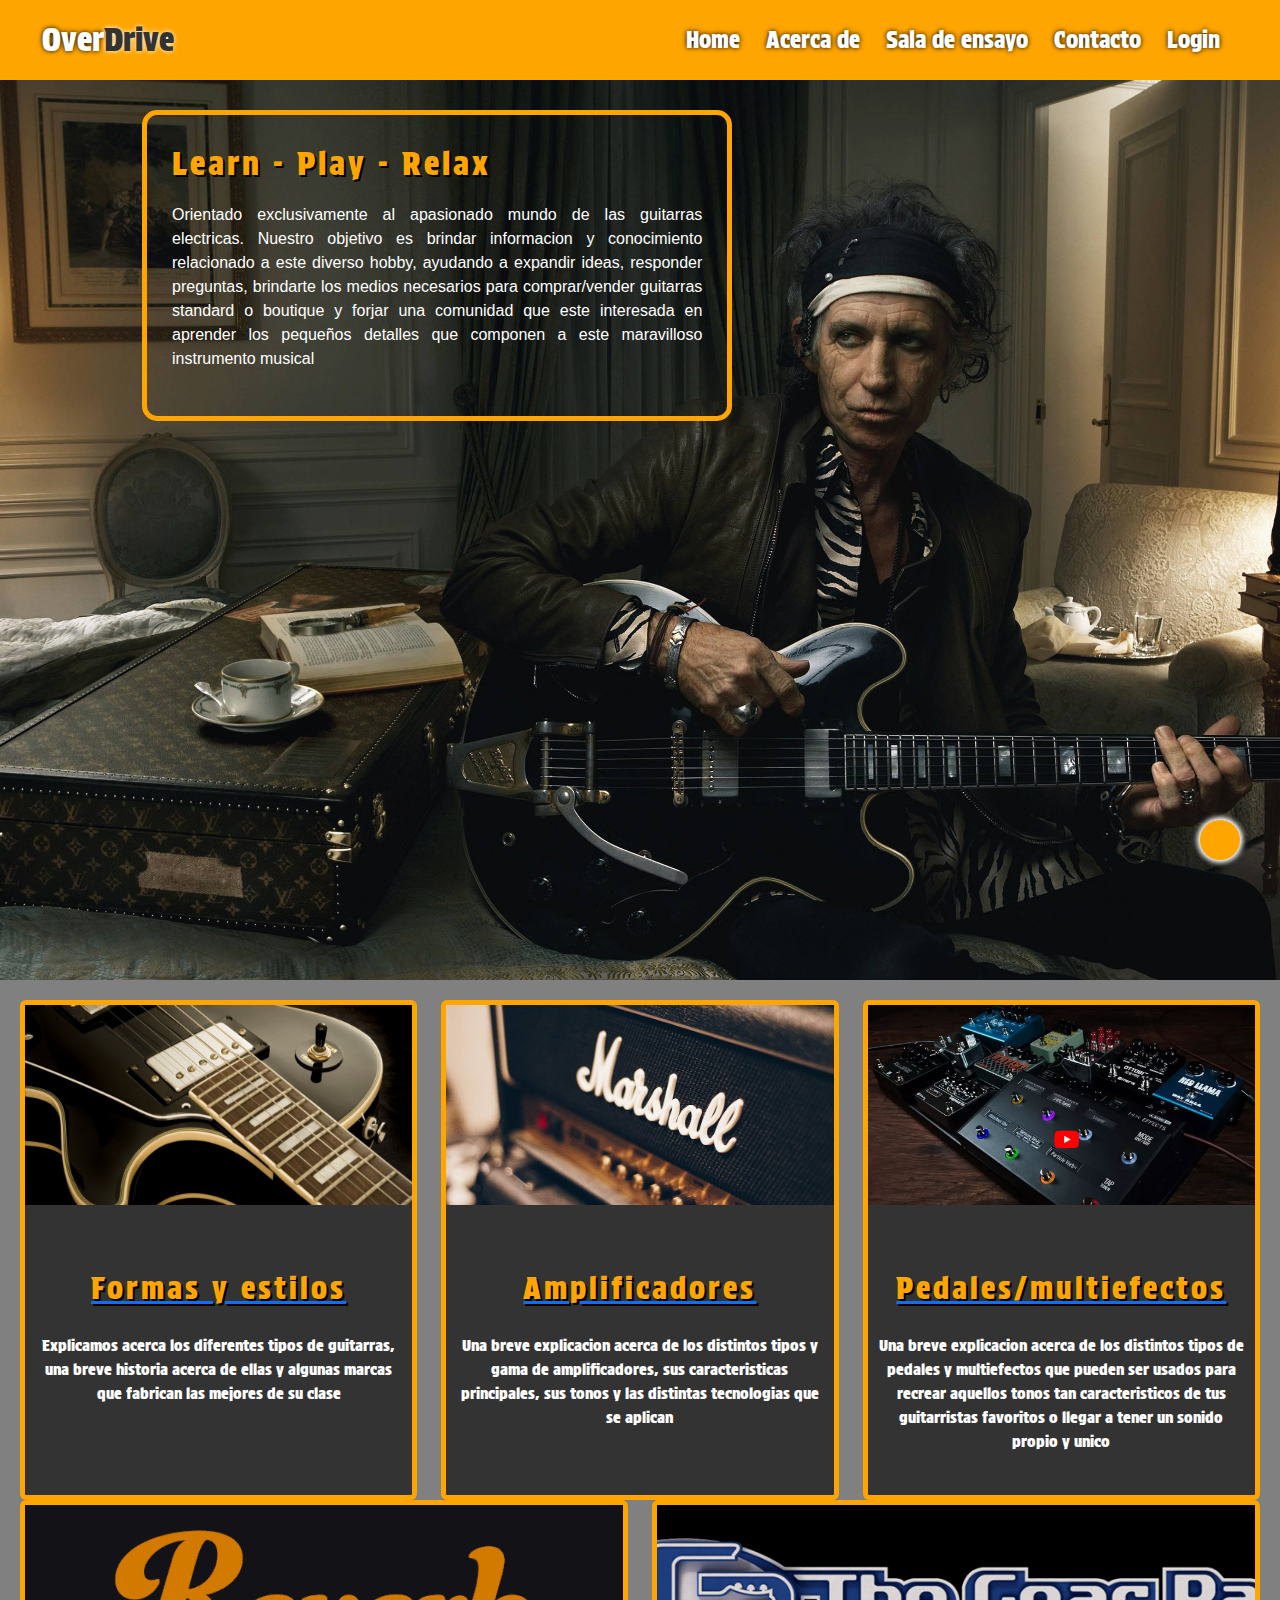
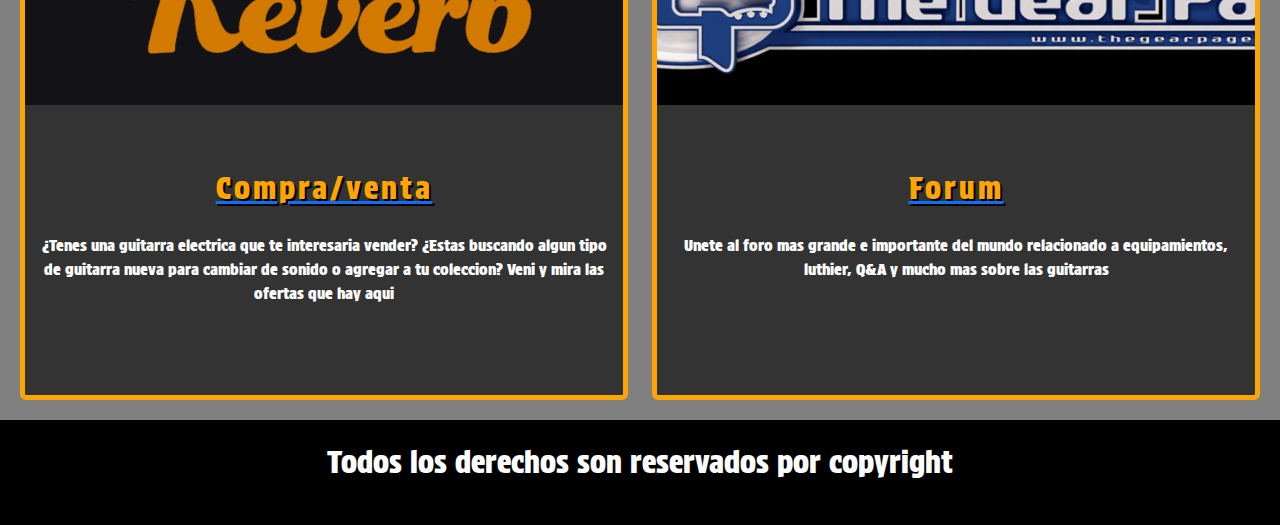
<file: index.html>
<!DOCTYPE html>
<html lang="es">
<head>
    <meta charset="UTF-8">
    <meta name="viewport" content="width=device-width, initial-scale=1.0">
    <!--Bootstrap 5.3 inicio-->
    <link href="https://cdn.jsdelivr.net/npm/bootstrap@5.3.3/dist/css/bootstrap.min.css" rel="stylesheet" integrity="sha384-QWTKZyjpPEjISv5WaRU9OFeRpok6YctnYmDr5pNlyT2bRjXh0JMhjY6hW+ALEwIH" crossorigin="anonymous">
    <!--Bootstrap termina-->
    <link rel="shortcut icon" href="img/products-OD-31.ico" type="image/x-icon">
    <link rel="stylesheet" href="./css/normalize.css">
    <link rel="stylesheet" href="https://cdnjs.cloudflare.com/ajax/libs/font-awesome/6.5.1/css/all.min.css" integrity="sha512-DTOQO9RWCH3ppGqcWaEA1BIZOC6xxalwEsw9c2QQeAIftl+Vegovlnee1c9QX4TctnWMn13TZye+giMm8e2LwA==" crossorigin="anonymous" referrerpolicy="no-referrer" />
    <link rel="stylesheet" href="./css/estilos.css">
    <title>OverDrive</title>
</head>
<body>
    <header>
        <!-- navbar inicia -->
        <nav class="navbar navbar-expand-md navbar-dark">
            <div class="container-fluid">
                <a class="navbar-brand logo" href="index.html">Over<span>Drive</span></a>
                <button class="navbar-toggler" type="button" data-bs-toggle="collapse" data-bs-target="#collapsibleNavbar">
                    <span class="navbar-toggler-icon"></span>
                </button>
                <div class="collapse navbar-collapse" id="collapsibleNavbar">
                    <ul class="navbar-nav">
                        <li class="nav-item">
                            <a class="nav-link" href="index.html">Home</a>
                        </li>
                        <li class="nav-item">
                            <a class="nav-link" href="pages/acercaDe.html">Acerca de</a>
                        </li>
                        <li class="nav-item">
                            <a class="nav-link" href="pages/salaDeEnsayo.html">Sala de ensayo</a>
                        </li>
                        <li class="nav-item">
                            <a class="nav-link" href="pages/contacto.html">Contacto</a>
                        </li>
                        <li class="nav-item">
                            <a class="nav-link" href="pages/login.html">Login</a>
                        </li>
                    </ul>
                </div>
            </div>
        </nav>
        <!-- navbar termina -->
    </header>

        <!--  Inicio de mensaje de bienvenida con bootstrap-->
    <main>
        <div class="container-fluid">
            <div class="row">
                <div class="col-sm-12 col-md-12 col-lg-12">
                    <div class="call">
                        <h1>Learn - Play - Relax</h1>
                        <p>Orientado exclusivamente al apasionado mundo de las guitarras electricas. Nuestro objetivo es brindar informacion y conocimiento relacionado a este diverso hobby, ayudando a expandir ideas, responder preguntas, brindarte los medios necesarios para comprar/vender guitarras standard o boutique y forjar una comunidad que este interesada en aprender los pequeños detalles que componen a este maravilloso instrumento musical</p>
                    </div>
                </div>
            </div>
        </div>
    </main>

        <!--  Inicio articulos responsive con bootstrap-->
    <div class="team container-fluid">
        <div class="row">
            <article class="col-sm-12 col-md-6 col-lg-4">
                <div class="card">
                    <div class="card-img1"></div>
                    <a href="https://soundsmarket.com/blog/tipos-de-guitarra-electrica-segun-su-cuerpo" target="_blank"><h3 class="card-title">Formas y estilos</h3></a>
                    <p class="card-desc">Explicamos acerca los diferentes tipos de guitarras, una breve historia acerca de ellas y algunas marcas que fabrican las mejores de su clase</p>
                </div>
            </article>
    
            <article class="col-sm-12 col-md-6 col-lg-4">
                <div class="card">
                    <div class="card-img2"></div>
                    <a href="https://www.pronorte.es/articulos/tipos-de-amplificadores-de-guitarra-electrica" target="_blank"><h3 class="card-title">Amplificadores</h3></a>
                    <p class="card-desc">Una breve explicacion acerca de los distintos tipos y gama de amplificadores, sus caracteristicas principales, sus tonos y las distintas tecnologias que se aplican</p>
                </div>
            </article>
    
            <article class="col-sm-12 col-md-6 col-lg-4">
                <div class="card">
                    <div class="card-img3"></div>
                    <a href="https://www.guitarristas.info/tutoriales/guia-pedales-esenciales-para-guitarra-electrica/1014" target="_blank"><h3 class="card-title">Pedales/multiefectos</h3></a>
                    <p class="card-desc">Una breve explicacion acerca de los distintos tipos de pedales y multiefectos que pueden ser usados para recrear aquellos tonos tan caracteristicos de tus guitarristas favoritos o llegar a tener un sonido propio y unico</p>
                </div>
            </article>

            <article class="col-sm-12 col-md-6 col-lg-6">
                <div class="card">
                    <div class="card-img4"></div>
                    <a href="https://reverb.com/" target="_blank"><h3 class="card-title">Compra/venta</h3></a>
                    <p class="card-desc">¿Tenes una guitarra electrica que te interesaria vender? ¿Estas buscando algun tipo de guitarra nueva para cambiar de sonido o agregar a tu coleccion? Veni y mira las ofertas que hay aqui</p>
                </div>
            </article>

            <article class="col-sm-12 col-md-12 col-lg-6">
                <div class="card">
                    <div class="card-img5"></div>
                    <a href="https://www.thegearpage.net/board/index.php" target="_blank"><h3 class="card-title">Forum</h3></a>
                    <p class="card-desc">Unete al foro mas grande e importante del mundo relacionado a equipamientos, luthier, Q&A y mucho mas sobre las guitarras</p>
                </div>
            </article>
        </div>
    </div>
        <!--  Final de articulos responsive con bootstrap-->

    <footer>
        <p>Todos los derechos son reservados por copyright</p>
        <div class="redes">
            <a href="#">
                <i class="fa-brands fa-instagram"></i>
            </a>
            <a href="#">
                <i class="fa-brands fa-square-facebook"></i>
            </a>
            <a href="#">
                <i class="fa-brands fa-square-x-twitter"></i>
            </a>
        </div>
    </footer>
    <a href="#" class="subir">
        <i class="fa-solid fa-angle-up"></i>
    </a>


    <script src="https://cdn.jsdelivr.net/npm/bootstrap@5.3.3/dist/js/bootstrap.bundle.min.js" integrity="sha384-YvpcrYf0tY3lHB60NNkmXc5s9fDVZLESaAA55NDzOxhy9GkcIdslK1eN7N6jIeHz" crossorigin="anonymous"></script>
</body>
</html>
</file>
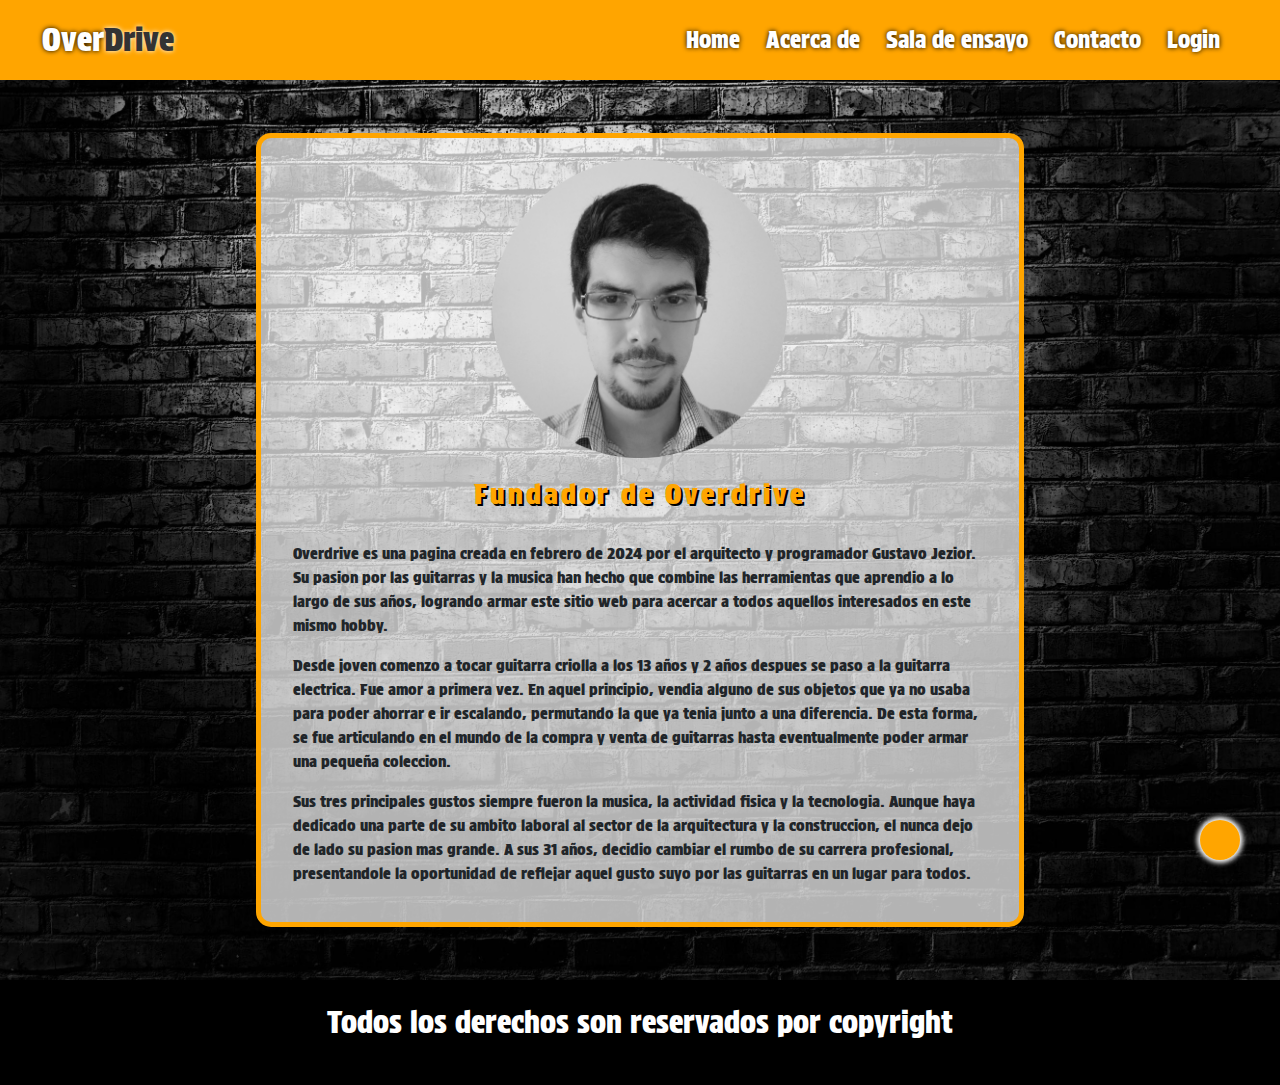
<file: pages/acercaDe.html>
<!DOCTYPE html>
<html lang="es">
<head>
    <meta charset="UTF-8">
    <meta name="viewport" content="width=device-width, initial-scale=1.0">
    <!--Bootstrap 5.3 inicio-->
    <link href="https://cdn.jsdelivr.net/npm/bootstrap@5.3.3/dist/css/bootstrap.min.css" rel="stylesheet" integrity="sha384-QWTKZyjpPEjISv5WaRU9OFeRpok6YctnYmDr5pNlyT2bRjXh0JMhjY6hW+ALEwIH" crossorigin="anonymous">
    <!--Bootstrap termina-->
    <link rel="shortcut icon" href="../img/products-OD-31.ico" type="image/x-icon">
    <link rel="stylesheet" href="../css/normalize.css">
    <link rel="stylesheet" href="https://cdnjs.cloudflare.com/ajax/libs/font-awesome/6.5.1/css/all.min.css" integrity="sha512-DTOQO9RWCH3ppGqcWaEA1BIZOC6xxalwEsw9c2QQeAIftl+Vegovlnee1c9QX4TctnWMn13TZye+giMm8e2LwA==" crossorigin="anonymous" referrerpolicy="no-referrer" />
    <link rel="stylesheet" href="../css/estilos.css">
    <title>Acerca de</title>
</head>
<body>
    <header>
        <!-- navbar inicia -->
        <nav class="navbar navbar-expand-sm navbar-dark">
            <div class="container-fluid">
                <a class="navbar-brand logo" href="index.html">Over<span>Drive</span></a>
                <button class="navbar-toggler" type="button" data-bs-toggle="collapse" data-bs-target="#collapsibleNavbar">
                    <span class="navbar-toggler-icon"></span>
                </button>
                <div class="collapse navbar-collapse" id="collapsibleNavbar">
                    <ul class="navbar-nav">
                        <li class="nav-item">
                            <a class="nav-link" href="../index.html">Home</a>
                        </li>
                        <li class="nav-item">
                            <a class="nav-link" href="acercaDe.html">Acerca de</a>
                        </li>
                        <li class="nav-item">
                            <a class="nav-link" href="salaDeEnsayo.html">Sala de ensayo</a>
                        </li>
                        <li class="nav-item">
                            <a class="nav-link" href="contacto.html">Contacto</a>
                        </li>
                        <li class="nav-item">
                            <a class="nav-link" href="login.html">Login</a>
                        </li>
                    </ul>
                </div>
            </div>
        </nav>
        <!-- navbar termina -->
    </header>
    <main class="main2">      
        <div class="call2">
            <div class="container">
                <div class="row">  
                    <!--brekpoints y uso de css para corregir el previo uso de br-->
                    <div class="col-sm-12 col-md-12 col-lg-12">
                        <img src="../img/imagen gustavo.png" alt="fundador" title="" class="imagenA">
                    </div>
                    <article class="fundador col-sm-12 col-md-12 col-lg-12">
                        <h3>Fundador de Overdrive</h3>
                    </article>
                    <section>
                        <div class="textoAcercaDe col-sm-12 col-md-12 col-lg-12">
                            <p>Overdrive es una pagina creada en febrero de 2024 por el arquitecto y programador Gustavo Jezior. Su pasion por las guitarras y la musica han hecho que combine las herramientas que aprendio a lo largo de sus años, logrando armar este sitio web para acercar a todos aquellos interesados en este mismo hobby.</p>    
                        </div>
                        <div class="textoAcercaDe col-sm-12 col-md-12 col-lg-12">
                            <p>Desde joven comenzo a tocar guitarra criolla a los 13 años y 2 años despues se paso a la guitarra electrica. Fue amor a primera vez. En aquel principio, vendia alguno de sus objetos que ya no usaba para poder ahorrar e ir escalando, permutando la que ya tenia junto a una diferencia. De esta forma, se fue articulando en el mundo de la compra y venta de guitarras hasta eventualmente poder armar una pequeña coleccion.</p>    
                        </div>
                        <div class="textoAcercaDe col-sm-12 col-md-12 col-lg-12">
                            <p>Sus tres principales gustos siempre fueron la musica, la actividad fisica y la tecnologia. Aunque haya dedicado una parte de su ambito laboral al sector de la arquitectura y la construccion, el nunca dejo de lado su pasion mas grande. A sus 31 años, decidio cambiar el rumbo de su carrera profesional, presentandole la oportunidad de reflejar aquel gusto suyo por las guitarras en un lugar para todos.</p>    
                        </div>
                    </section>
                </div>
            </div>
        </div>
    </main>

    <footer>
        <p>Todos los derechos son reservados por copyright</p>
        <div class="redes">
            <a href="#">
                <i class="fa-brands fa-instagram"></i>
            </a>
            <a href="#">
                <i class="fa-brands fa-square-facebook"></i>
            </a>
            <a href="#">
                <i class="fa-brands fa-square-x-twitter"></i>
            </a>
        </div>
    </footer>
    <a href="#" class="subir">
        <i class="fa-solid fa-angle-up"></i>
    </a>
    
    <script src="https://cdn.jsdelivr.net/npm/bootstrap@5.3.3/dist/js/bootstrap.bundle.min.js" integrity="sha384-YvpcrYf0tY3lHB60NNkmXc5s9fDVZLESaAA55NDzOxhy9GkcIdslK1eN7N6jIeHz" crossorigin="anonymous"></script>
</body>
</html>
</file>
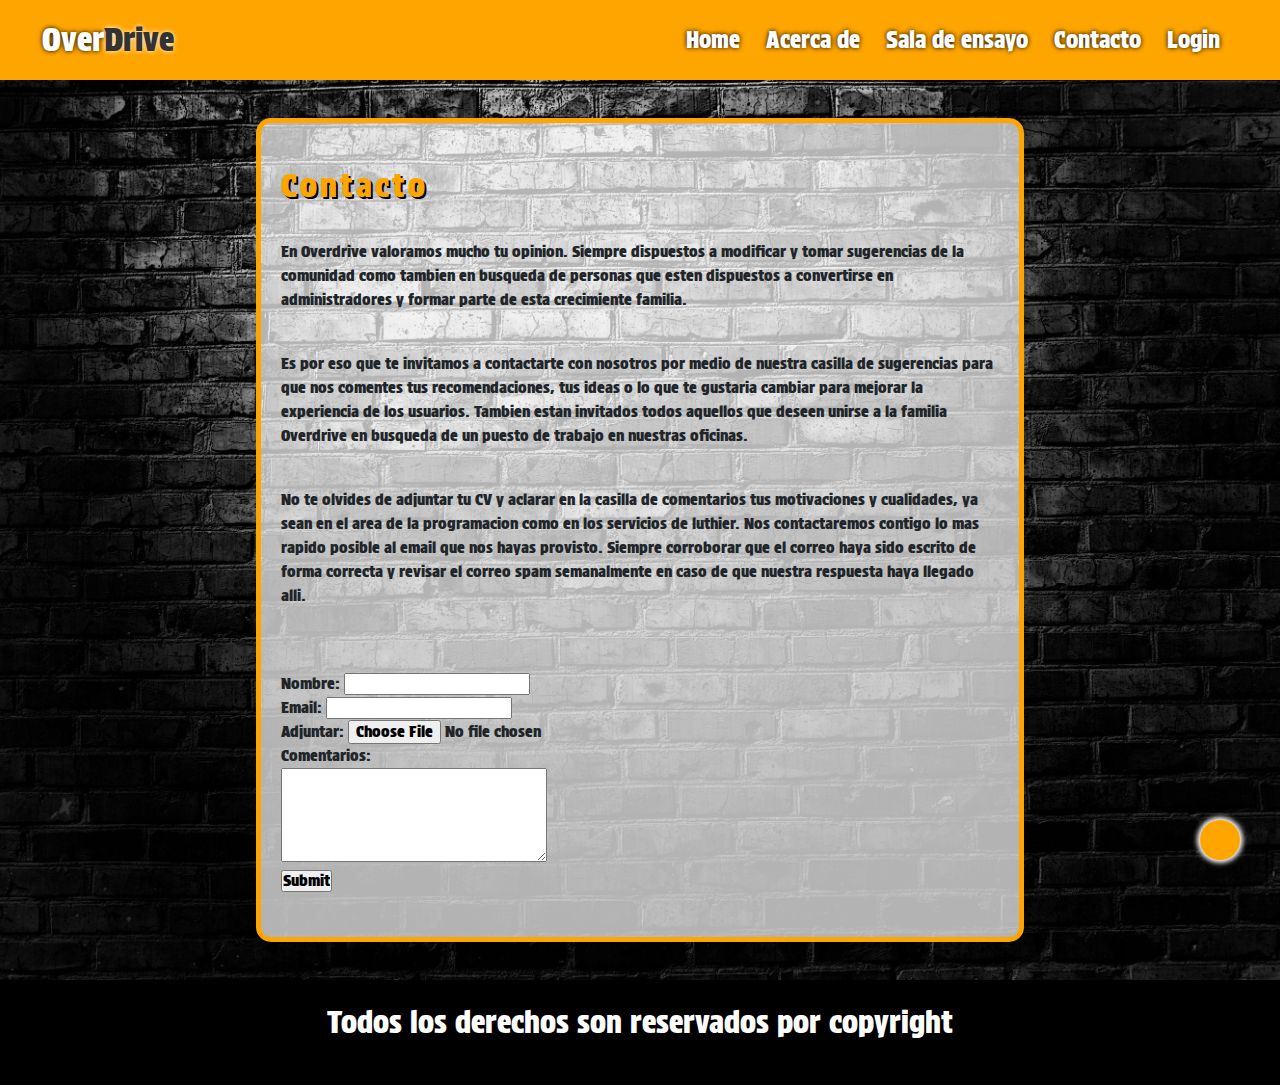
<file: pages/contacto.html>
<!DOCTYPE html>
<html lang="es">
<head>
    <meta charset="UTF-8">
    <meta name="viewport" content="width=device-width, initial-scale=1.0">
    <!--Bootstrap 5.3 inicio-->
    <link href="https://cdn.jsdelivr.net/npm/bootstrap@5.3.3/dist/css/bootstrap.min.css" rel="stylesheet" integrity="sha384-QWTKZyjpPEjISv5WaRU9OFeRpok6YctnYmDr5pNlyT2bRjXh0JMhjY6hW+ALEwIH" crossorigin="anonymous">
    <!--Bootstrap termina-->
    <link rel="shortcut icon" href="../img/products-OD-31.ico" type="image/x-icon">
    <link rel="stylesheet" href="../css/normalize.css">
    <link rel="stylesheet" href="https://cdnjs.cloudflare.com/ajax/libs/font-awesome/6.5.1/css/all.min.css" integrity="sha512-DTOQO9RWCH3ppGqcWaEA1BIZOC6xxalwEsw9c2QQeAIftl+Vegovlnee1c9QX4TctnWMn13TZye+giMm8e2LwA==" crossorigin="anonymous" referrerpolicy="no-referrer" />
    <link rel="stylesheet" href="../css/estilos.css">
    <title>Contacto</title>
</head>
<body>
    <header>
        <!-- navbar inicia -->
        <nav class="navbar navbar-expand-sm navbar-dark">
            <div class="container-fluid">
                <a class="navbar-brand logo" href="index.html">Over<span>Drive</span></a>
                <button class="navbar-toggler" type="button" data-bs-toggle="collapse" data-bs-target="#collapsibleNavbar">
                    <span class="navbar-toggler-icon"></span>
                </button>
                <div class="collapse navbar-collapse" id="collapsibleNavbar">
                    <ul class="navbar-nav">
                        <li class="nav-item">
                            <a class="nav-link" href="../index.html">Home</a>
                        </li>
                        <li class="nav-item">
                            <a class="nav-link" href="acercaDe.html">Acerca de</a>
                        </li>
                        <li class="nav-item">
                            <a class="nav-link" href="salaDeEnsayo.html">Sala de ensayo</a>
                        </li>
                        <li class="nav-item">
                            <a class="nav-link" href="contacto.html">Contacto</a>
                        </li>
                        <li class="nav-item">
                            <a class="nav-link" href="login.html">Login</a>
                        </li>
                    </ul>
                </div>
            </div>
        </nav>
        <!-- navbar termina -->
    </header>
    <main class="main2">
        <div class="call2">
            <br>
            <h2>Contacto</h2>
            <br>
            <section>
            <p>En Overdrive valoramos mucho tu opinion. Siempre dispuestos a modificar y tomar sugerencias de la comunidad como tambien en busqueda de personas que esten dispuestos a convertirse en administradores y formar parte de esta crecimiente familia.</p>
            <br>
            <p>Es por eso que te invitamos a contactarte con nosotros por medio de nuestra casilla de sugerencias para que nos comentes tus recomendaciones, tus ideas o lo que te gustaria cambiar para mejorar la experiencia de los usuarios. Tambien estan invitados todos aquellos que deseen unirse a la familia Overdrive en busqueda de un puesto de trabajo en nuestras oficinas.</p>
            <br>
            <p>No te olvides de adjuntar tu CV y aclarar en la casilla de comentarios tus motivaciones y cualidades, ya sean en el area de la programacion como en los servicios de luthier. Nos contactaremos contigo lo mas rapido posible al email que nos hayas provisto. Siempre corroborar que el correo haya sido escrito de forma correcta y revisar el correo spam semanalmente en caso de que nuestra respuesta haya llegado alli.</p>
            </section>
            <br>
            <br>
                <form action="enviar.php" method="post" enctype="text/plain">
                <label for="">Nombre: </label>
                <input type="text"><br>
                <label for="">Email:</label>
                <input type="email"><br>
                <label for="">Adjuntar: </label>
                <input type="file"><br>
                <label for="comentarios">Comentarios: </label><br>
                <textarea name="" id="comentarios" cols="30" rows="5"></textarea><br>
                <input type="submit">
                </form>
            <br>
        </div>
    </main>

    <footer>
        <p>Todos los derechos son reservados por copyright</p>
        <div class="redes">
            <a href="#">
                <i class="fa-brands fa-instagram"></i>
            </a>
            <a href="#">
                <i class="fa-brands fa-square-facebook"></i>
            </a>
            <a href="#">
                <i class="fa-brands fa-square-x-twitter"></i>
            </a>
        </div>
    </footer>
    <a href="#" class="subir">
        <i class="fa-solid fa-angle-up"></i>
    </a>
    

    <script src="https://cdn.jsdelivr.net/npm/bootstrap@5.3.3/dist/js/bootstrap.bundle.min.js" integrity="sha384-YvpcrYf0tY3lHB60NNkmXc5s9fDVZLESaAA55NDzOxhy9GkcIdslK1eN7N6jIeHz" crossorigin="anonymous"></script>
</body>
</html>
</file>
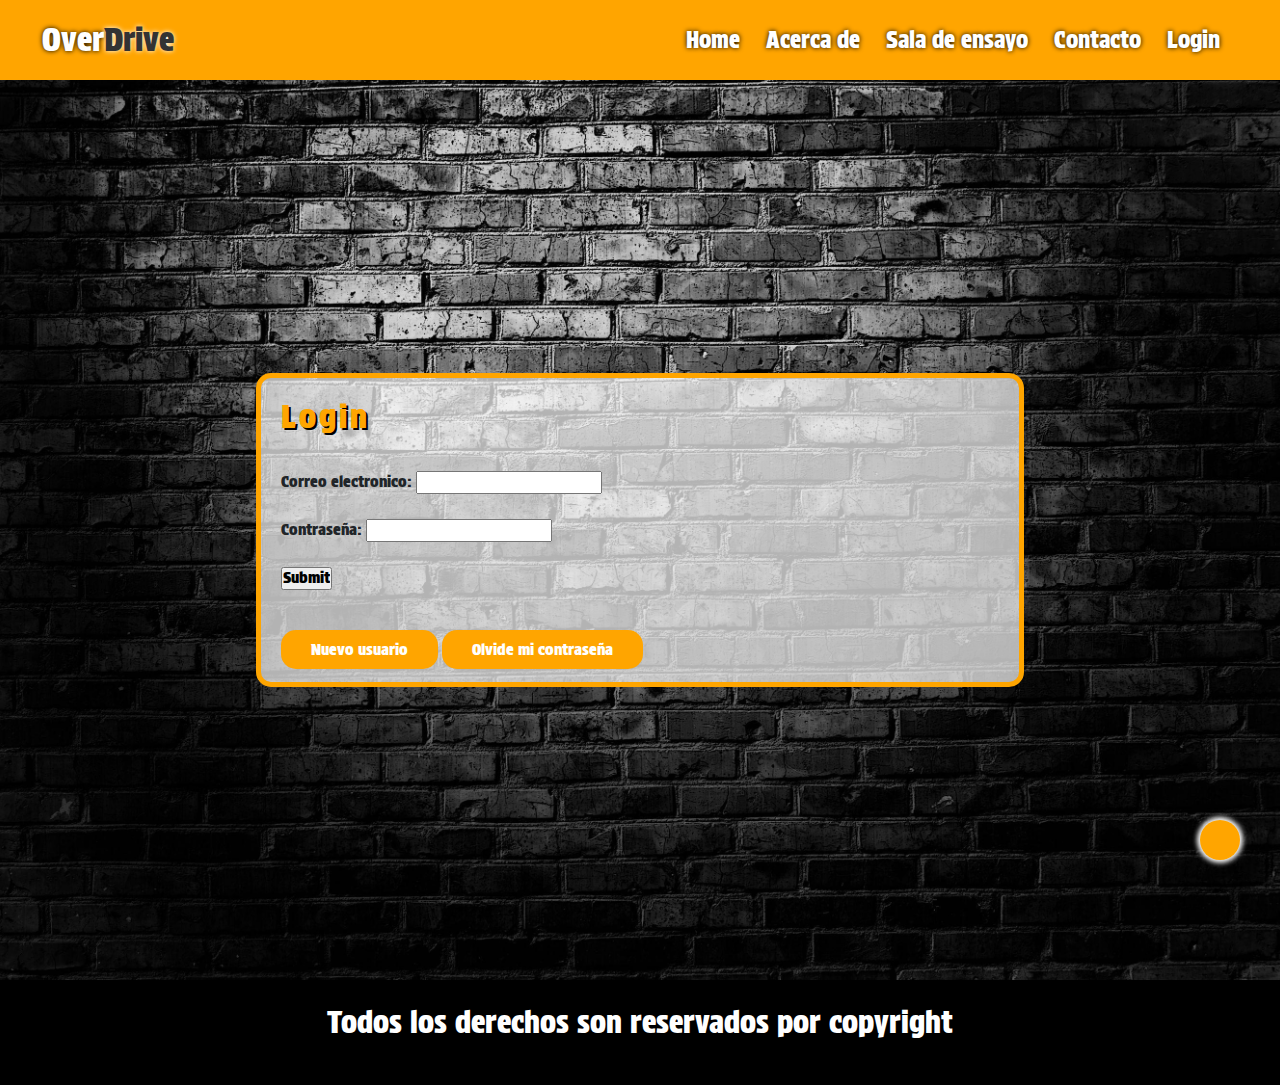
<file: pages/login.html>
<!DOCTYPE html>
<html lang="es">
<head>
    <meta charset="UTF-8">
    <meta name="viewport" content="width=device-width, initial-scale=1.0">
    <!--Bootstrap 5.3 inicio-->
    <link href="https://cdn.jsdelivr.net/npm/bootstrap@5.3.3/dist/css/bootstrap.min.css" rel="stylesheet" integrity="sha384-QWTKZyjpPEjISv5WaRU9OFeRpok6YctnYmDr5pNlyT2bRjXh0JMhjY6hW+ALEwIH" crossorigin="anonymous">
    <!--Bootstrap termina-->
    <link rel="shortcut icon" href="../img/products-OD-31.ico" type="image/x-icon">
    <link rel="stylesheet" href="../css/normalize.css">
    <link rel="stylesheet" href="https://cdnjs.cloudflare.com/ajax/libs/font-awesome/6.5.1/css/all.min.css" integrity="sha512-DTOQO9RWCH3ppGqcWaEA1BIZOC6xxalwEsw9c2QQeAIftl+Vegovlnee1c9QX4TctnWMn13TZye+giMm8e2LwA==" crossorigin="anonymous" referrerpolicy="no-referrer" />
    <link rel="stylesheet" href="../css/estilos.css">
    <title>Login</title>
</head>
<body>
    <header>
        <!-- navbar inicia -->
        <nav class="navbar navbar-expand-sm navbar-dark">
            <div class="container-fluid">
                <a class="navbar-brand logo" href="index.html">Over<span>Drive</span></a>
                <button class="navbar-toggler" type="button" data-bs-toggle="collapse" data-bs-target="#collapsibleNavbar">
                    <span class="navbar-toggler-icon"></span>
                </button>
                <div class="collapse navbar-collapse" id="collapsibleNavbar">
                    <ul class="navbar-nav">
                        <li class="nav-item">
                            <a class="nav-link" href="../index.html">Home</a>
                        </li>
                        <li class="nav-item">
                            <a class="nav-link" href="acercaDe.html">Acerca de</a>
                        </li>
                        <li class="nav-item">
                            <a class="nav-link" href="salaDeEnsayo.html">Sala de ensayo</a>
                        </li>
                        <li class="nav-item">
                            <a class="nav-link" href="contacto.html">Contacto</a>
                        </li>
                        <li class="nav-item">
                            <a class="nav-link" href="login.html">Login</a>
                        </li>
                    </ul>
                </div>
            </div>
        </nav>
        <!-- navbar termina -->
    </header>
    <main class="main2">
        <div class="call2">
            <h2>Login</h2>
            <br>
            <form method="post" action="sendEmail.php"
                <label>Correo electronico: <input type="email" name="Correo_electronico" placeholder="" required></label>
                <br>
                <br>
                <label>Contraseña: <input type="password" name="Contraseña" placeholder="" required></label>
                <br>
                <br>
                <input type="submit">
            </form>
            <br>
            <br>
            <a href="#">Nuevo usuario</a>
            <a href="#">Olvide mi contraseña</a>
        </div>
    </main>

    <footer>
        <p>Todos los derechos son reservados por copyright</p>
        <div class="redes">
            <a href="#">
                <i class="fa-brands fa-instagram"></i>
            </a>
            <a href="#">
                <i class="fa-brands fa-square-facebook"></i>
            </a>
            <a href="#">
                <i class="fa-brands fa-square-x-twitter"></i>
            </a>
        </div>
    </footer>
    <a href="#" class="subir">
        <i class="fa-solid fa-angle-up"></i>
    </a>
    

    <script src="https://cdn.jsdelivr.net/npm/bootstrap@5.3.3/dist/js/bootstrap.bundle.min.js" integrity="sha384-YvpcrYf0tY3lHB60NNkmXc5s9fDVZLESaAA55NDzOxhy9GkcIdslK1eN7N6jIeHz" crossorigin="anonymous"></script>
</body>
</html>
</file>
<file: css/estilos.css>
@import url('https://fonts.googleapis.com/css2?family=Protest+Strike&display=swap');

*{
    margin: 0;
    padding: 0;
    box-sizing: border-box;
    font-family: 'Protest Strike', sans-serif;
}

html{
    scroll-behavior: smooth;
}

.navbar{
    background-color: orange;
    display: flex;
    justify-content: space-between;
    height: 80px;
    width: 100%;
    padding: 30px;
    font-size: 23px;
    text-shadow: 0 0 5px #000;
}

.nav-link{
    text-decoration: none;
    color: #fff;
    margin-right: 10px;
}

.collapse{
    display: flex;
    justify-content: flex-end;
    color: #fff;
}

.logo{
    font-size: xx-large;
    color: #fff;
    text-shadow: #333;
}

.logo span{
    color: #333;
    text-shadow: 0 0 5px #fff;
}

main{
    background-image: url(../img/keithvuitton_LouisVuitton.jpg);
    background-size: cover;
    background-position: center;
    background-color: #333;
    height: 100vh;
    width: 100%;
}

.main2{
    background-image: url(../img/brickwall\ 2.jpg);
    background-size: cover;
    background-position: center;
    background-color: #333;
    height: 100vh;
    width: 100%;
    display: flex;
    justify-content: center;
    align-items: center;
}

.main3{
    background-image: url(../img/brickwall\ 2.jpg);
    background-size: cover;
    background-position: center;
    background-color: #333;
    height: 150vh;
    width: 100%;
    display: flex;
    justify-content: center;
    align-items: center;
}

.call{
    color: #fff;
    width: 47%;
    border: 5px solid orange;
    float: left;
    margin: 30px;
    margin-left: 130px;
    padding: 25px;
    border-radius: 15px;
}

.call2{
    background-color: rgba(255, 255, 255, 0.7);
    width: 60%;
    border: 5px solid orange;
    padding: 20px;
    border-radius: 15px;
}

h1{
    color: orange;
    text-shadow: 2px 2px 0 #000;    ;
    letter-spacing: 3px;
    text-align: left;
    margin-top: 5px;
    margin-bottom: 20px;
}

h2{
    color: orange;
    text-shadow: 2px 2px 0 #000;    ;
    letter-spacing: 3px;
    margin-bottom: 10px;
}

h3{
    color: orange;
    text-shadow: 2px 2px 0 #000;    ;
    letter-spacing: 3px;
    margin-bottom: 10px;
    text-align: center;
}

.call p{
    margin-bottom: 20px;
    text-align: justify;
    font-family: Verdana, Geneva, Tahoma, sans-serif;
}

.call2 a{
    background-color: orange;
    color: #fff;
    padding: 10px 30px;
    text-decoration: none;
    border-radius: 15px;
}

.call2 a:hover{
    background-color: #333;
}

.team{
    width: 100%;
    display: flex;
    justify-content: space-evenly;
    padding: 20px;
    background-color: grey;
}

.card{
    height: 500px;
    background-color: #333;
    color: #fff;
    text-align: center;
    border: 5px solid orange;
}

.card-img1{
    height: 200px;
    background-image: url(../img/guitarra\ electrica.jpg);
    background-size: cover;
    background-position: center;
}

.card-img2{
    height: 200px;
    background-image: url(../img/amplificador\ marshall.jpg);
    background-size: cover;
    background-position: center;
}

.card-img3{
    height: 200px;
    background-image: url(../img/pedalera\ multiefectos.jpg);
    background-size: cover;
    background-position: center;
}

.card-img4{
    height: 200px;
    background-image: url(../img/reverb.png);
    background-size: cover;
    background-position: center;
}

.card-img5{
    height: 200px;
    background-image: url(../img/thegearpage.png);
    background-color: black;
    background-size: cover;
    background-position: center;
}

.card-title{
    color: orange;
    padding: 10px;
    font-size: 30px;
    margin-top: 55px;
}

.card-desc{
    padding: 10px;
}

.imagenA {
    height: 300px; 
    width:300px; 
    margin-left: auto;
    margin-right: auto;
    display: flex;
}

.fundador {
    margin-bottom: 20px;
    margin-top: 20px;
}

.lista1{
    margin: auto;
}

.section2{
    width: 100%;
    display: flex;
    justify-content: space-evenly;
    padding: 70px;

}

footer{
    background-color: #000;
    color: #fff;
    text-align: center;
    padding: 20px;
    font-size: 30px;
}

footer p{
    margin-bottom: 20px;
}

.redes a{
    color: orange;
    text-decoration: none;
    font-size: 50px;
}

.subir{
    height: 40px;
    width: 40px;
    background-color: orange;
    position: fixed;
    bottom: 40px;
    right: 40px;
    text-align: center;
    color: #fff;
    line-height: 40px;
    font-size: 30px;
    border-radius: 50%;
    box-shadow: 0 0 5px 3px #fff;
}

/* mediaqueries de textos de index*/

@media only screen and (max-width: 830px){
    h1{
        font-size: 22px;
    }
}

@media only screen and (max-width: 700px){
    h1{
        font-size: 19px;
    }
}

@media only screen and (max-width: 600px){
    h1{
        font-size: 17px;
    }
}

@media only screen and (max-width: 830px){
    .call p{
        font-size: 16px;
    }
}

@media only screen and (max-width: 700px){
    .call p{
        font-size: 14px;
    }
}

@media only screen and (max-width: 420px){
    .call p{
        font-size: 13px;
    }
}

/* mediaqueries de textos de "acerca de"*/

@media only screen and (max-width: 970px){
    .fundador{
        font-size: 14px;
    }
}

@media only screen and (max-width: 700px){
    .fundador{
        font-size: 13px;
    }
}

@media only screen and (max-width: 420px){
    .fundador{
        font-size: 9px;
    }
}

@media only screen and (max-width: 970px){
    .textoAcercaDe{
        font-size: 14px;
    }
}

@media only screen and (max-width: 700px){
    .textoAcercaDe{
        font-size: 11px;
    }
}

@media only screen and (max-width: 420px){
    .textoAcercaDe{
        font-size: 10px;
    }
}

/* mediaqueries de la imagen de "acercaDe"  */
@media only screen and (max-width: 600px){
    .imagenA{
        max-width: 100%;
        height: auto;
    }
    }
</file>
